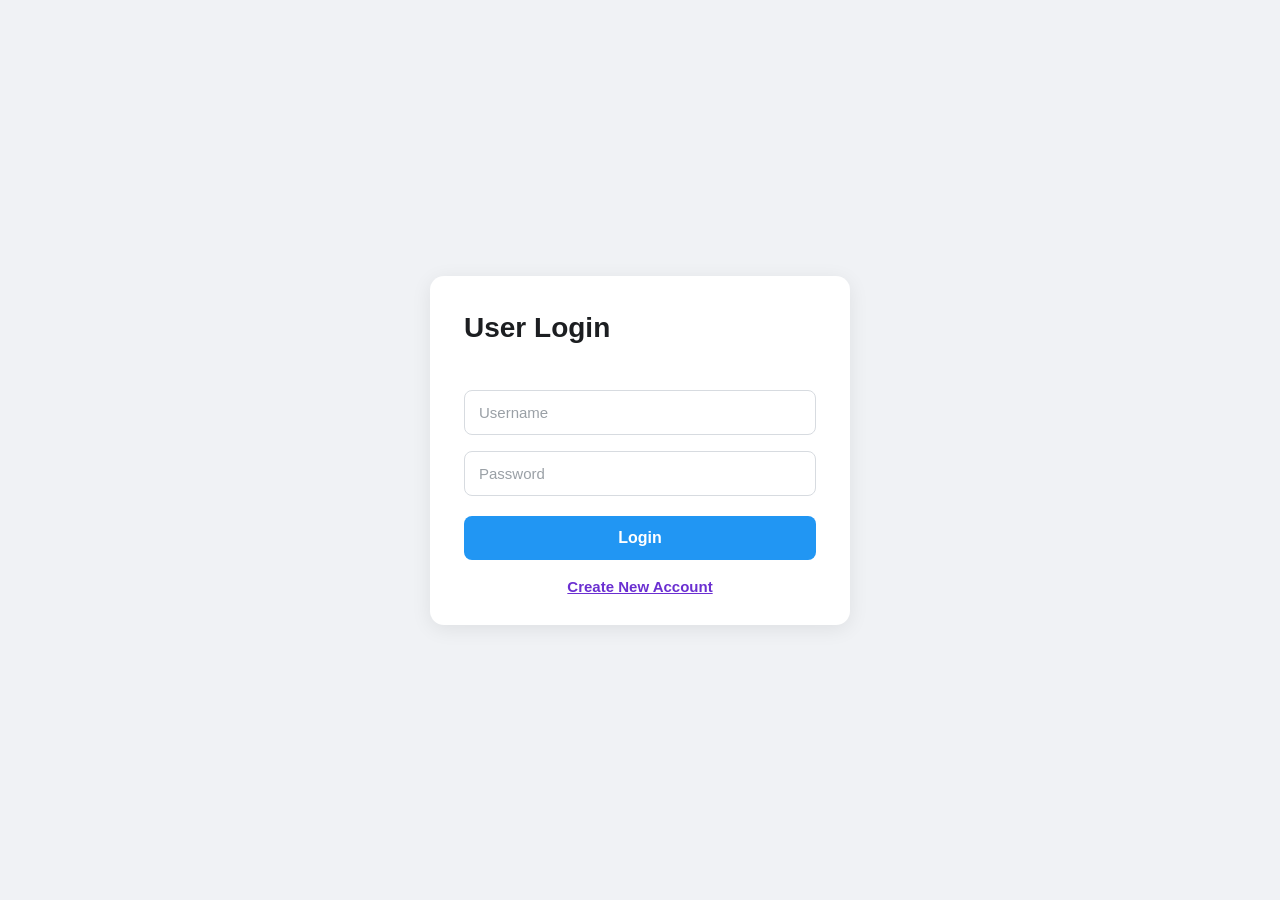
<file: index.html>
<!DOCTYPE html>
<html lang="en">
<head>
  <meta charset="UTF-8">
  <title>User Login</title>
  <link rel="stylesheet" href="style.css">
</head>
<body>

  <div class="auth-card">
    <h1>User Login</h1>
    <div class="msg error" id="login-msg"></div>
    <input class="field" id="li-username" type="text" placeholder="Username">
    <input class="field" id="li-password" type="password" placeholder="Password">
    <button class="btn" id="login-btn">Login</button>
    <a class="switch-link" href="signup.html">Create New Account</a>
  </div>

  <script src="script.js"></script>
  <script>initLogin();</script>
</body>
</html>
</file>
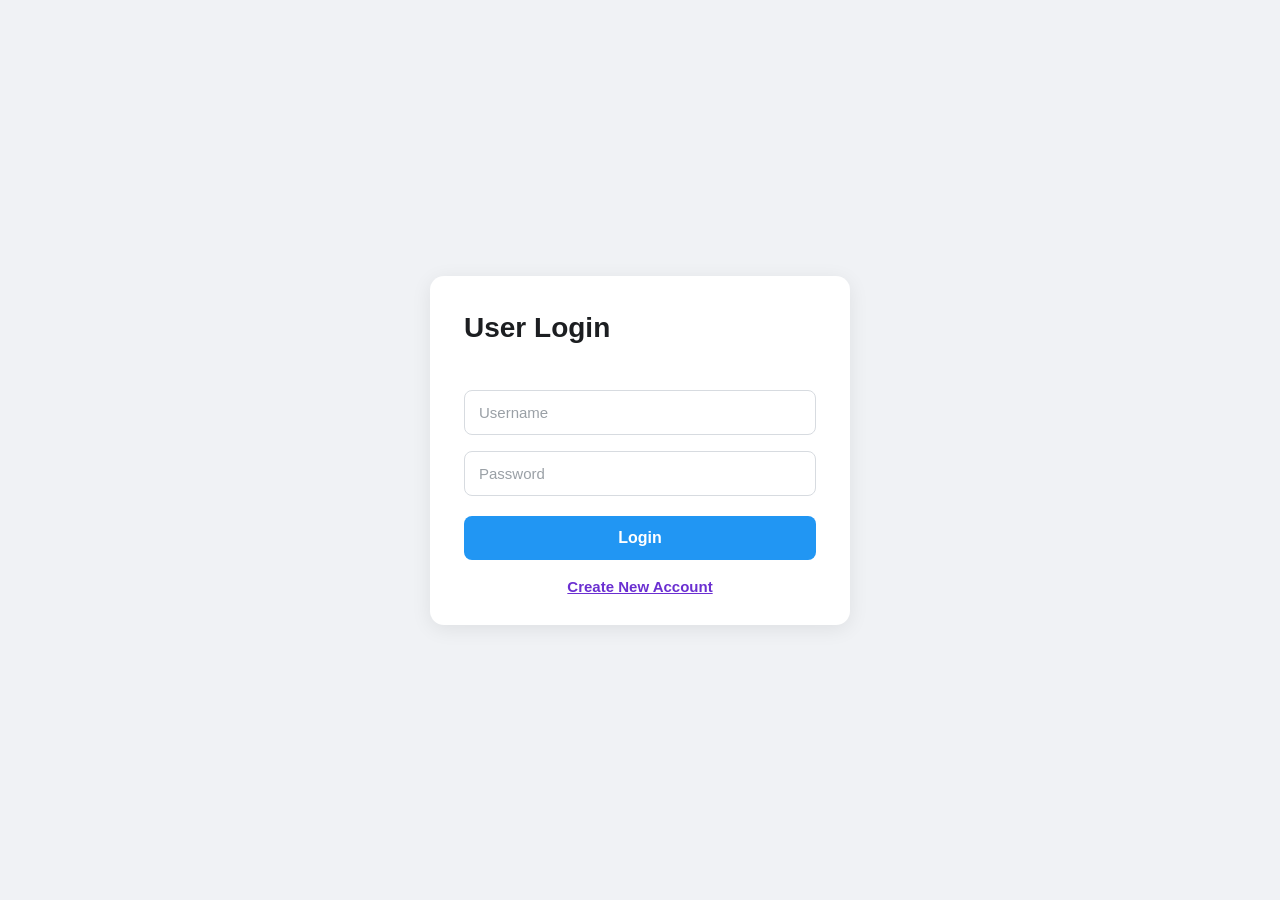
<file: dashboard.html>
<!DOCTYPE html>
<html lang="en">
<head>
  <meta charset="UTF-8">
  <title>Dashboard</title>
  <link rel="stylesheet" href="style.css">
</head>
<body>

  <div class="dash-wrap">

    <div class="card">
      <h2>Dashboard</h2>
      <div class="welcome" id="welcome-text">Welcome</div>
      <button class="btn" id="logout-btn">Logout</button>
    </div>

    <div class="card">
      <h2>EDC Calculator</h2>
      <input class="field" id="old-kw" type="number" placeholder="Old Kw">
      <input class="field" id="new-kw" type="number" placeholder="new Kw">
      <div class="payment-line">payment here</div>
      <div class="result" id="edc-result">&mdash;</div>
      <button class="btn" id="edc-btn" style="margin-top:12px;">Calculator</button>
    </div>

    <div class="card">
      <h2>Grade Calculator</h2>
      <input class="field" id="score" type="number" min="0" max="100" placeholder="Enter score (0-100)">
      <div class="result" id="grade-result">&mdash;</div>
      <button class="btn" id="grade-btn" style="margin-top:12px;">Calculator</button>
    </div>

  </div>

  <script src="script.js"></script>
  <script>initDashboard();</script>
</body>
</html>
</file>
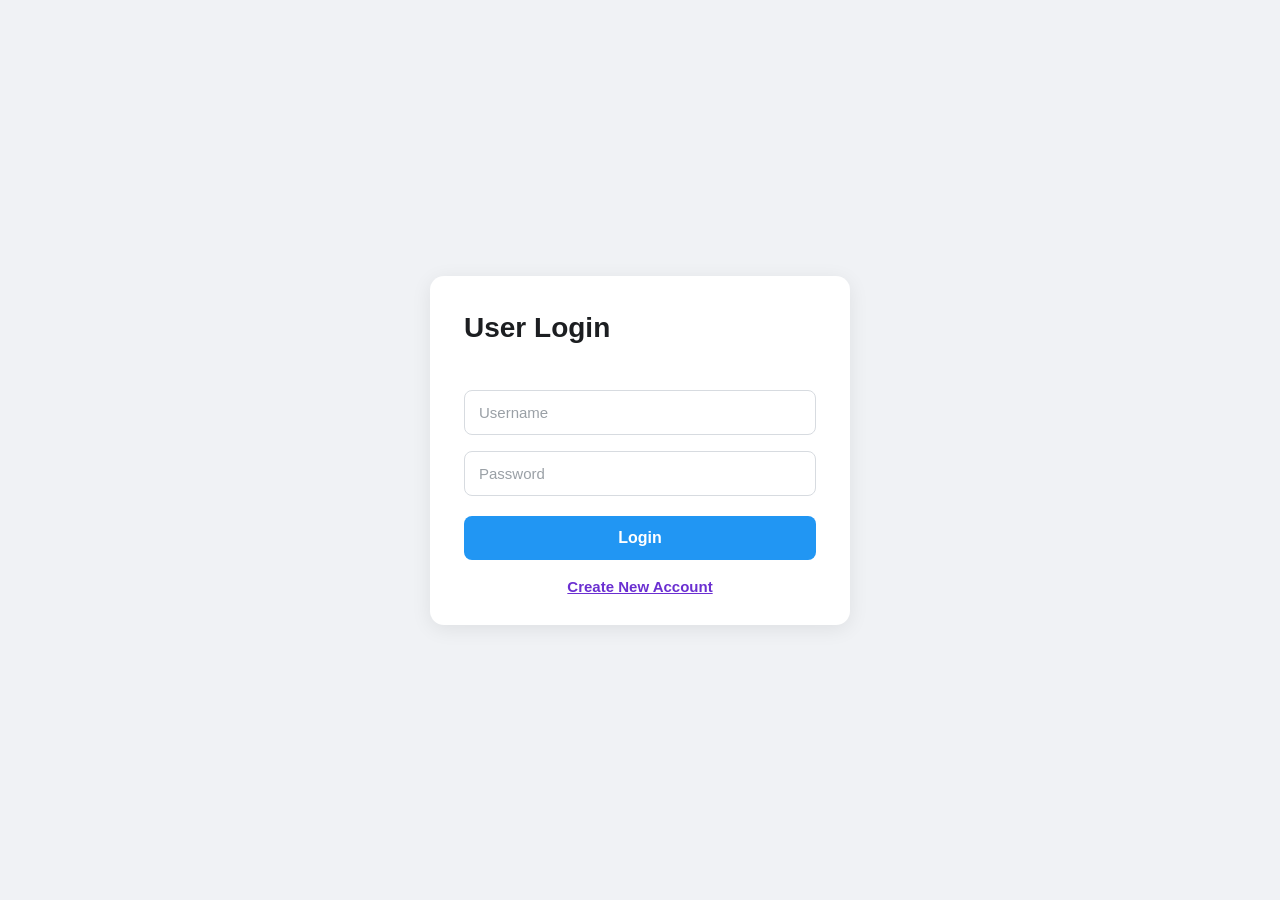
<file: login.html>
<!DOCTYPE html>
<html lang="en">
<head>
  <meta charset="UTF-8">
  <title>User Login</title>
  <link rel="stylesheet" href="style.css">
</head>
<body>

  <div class="auth-card">
    <h1>User Login</h1>
    <div class="msg error" id="login-msg"></div>
    <input class="field" id="li-username" type="text" placeholder="Username">
    <input class="field" id="li-password" type="password" placeholder="Password">
    <button class="btn" id="login-btn">Login</button>
    <a class="switch-link" href="signup.html">Create New Account</a>
  </div>

  <script src="script.js"></script>
  <script>initLogin();</script>
</body>
</html>
</file>
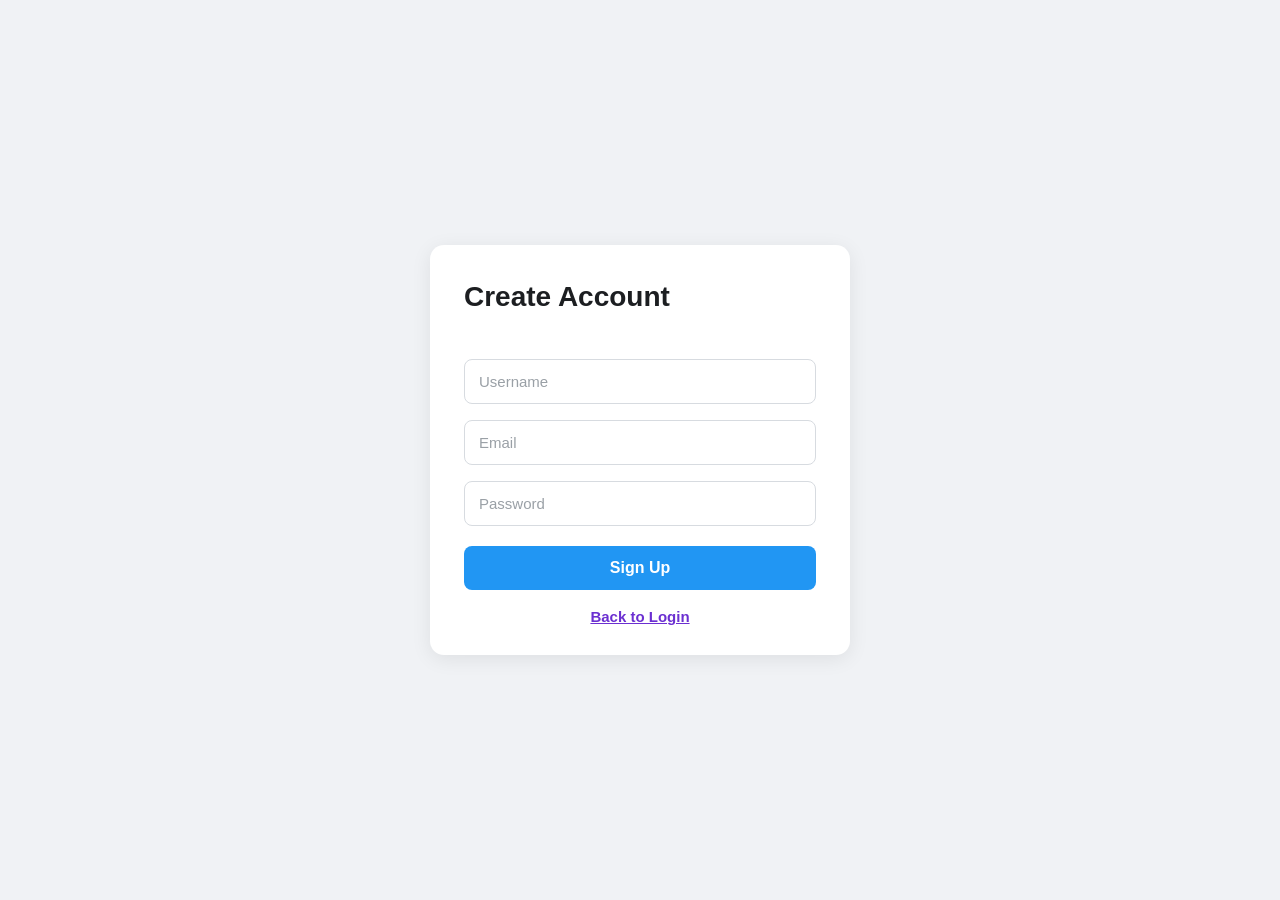
<file: signup.html>
<!DOCTYPE html>
<html lang="en">
<head>
  <meta charset="UTF-8">
  <title>Create Account</title>
  <link rel="stylesheet" href="style.css">
</head>
<body>

  <div class="auth-card">
    <h1>Create Account</h1>
    <div class="msg error" id="signup-msg"></div>
    <input class="field" id="su-username" type="text" placeholder="Username">
    <input class="field" id="su-email" type="email" placeholder="Email">
    <input class="field" id="su-password" type="password" placeholder="Password">
    <button class="btn" id="signup-btn">Sign Up</button>
    <a class="switch-link" href="index.html">Back to Login</a>
  </div>

  <script src="script.js"></script>
  <script>initSignup();</script>
</body>
</html>
</file>
<file: style.css>
:root{
  --blue:#2196F3;
  --blue-dark:#1976D2;
  --bg:#f0f2f5;
  --card:#ffffff;
  --border:#d7dbe0;
  --text:#1c1e21;
}
*{box-sizing:border-box;}
body{
  margin:0;
  min-height:100vh;
  background:var(--bg);
  font-family:-apple-system,BlinkMacSystemFont,"Segoe UI",Roboto,Helvetica,Arial,sans-serif;
  color:var(--text);
  display:flex;
  align-items:center;
  justify-content:center;
  padding:24px;
}

/* ---- Auth cards (signup / login) ---- */
.auth-card{
  background:var(--card);
  border-radius:14px;
  box-shadow:0 4px 20px rgba(0,0,0,.08);
  width:100%;
  max-width:420px;
  padding:36px 34px 30px;
}
.auth-card h1{
  font-size:28px;
  margin:0 0 22px;
  font-weight:800;
}
.field{
  width:100%;
  padding:13px 14px;
  margin-bottom:16px;
  border:1px solid var(--border);
  border-radius:8px;
  font-size:15px;
  color:var(--text);
  background:#fff;
}
.field::placeholder{color:#9aa0a6;}
.field:focus{outline:2px solid var(--blue);outline-offset:1px;}
.btn{
  width:100%;
  padding:13px 14px;
  border:none;
  border-radius:8px;
  background:var(--blue);
  color:#fff;
  font-size:16px;
  font-weight:600;
  cursor:pointer;
  margin-top:4px;
}
.btn:hover{background:var(--blue-dark);}
.switch-link{
  display:block;
  text-align:center;
  margin-top:18px;
  color:#6b2fd1;
  text-decoration:underline;
  cursor:pointer;
  font-weight:600;
  font-size:15px;
}
.msg{
  font-size:13.5px;
  margin:-6px 0 14px;
  min-height:16px;
}
.msg.error{color:#d93025;}
.msg.success{color:#188038;}

/* ---- Dashboard ---- */
.dash-wrap{
  display:flex;
  gap:20px;
  flex-wrap:wrap;
  justify-content:center;
  width:100%;
  max-width:1000px;
}
.card{
  background:var(--card);
  border-radius:14px;
  box-shadow:0 4px 16px rgba(0,0,0,.07);
  padding:24px;
  flex:1 1 280px;
  min-width:260px;
}
.card h2{
  margin:0 0 14px;
  font-size:20px;
  font-weight:800;
}
.welcome{
  font-weight:700;
  margin-bottom:14px;
}
.payment-line{
  font-weight:700;
  font-size:14px;
  margin:14px 0 10px;
}
.result{
  margin-top:12px;
  font-size:15px;
  padding:10px 12px;
  border-radius:8px;
  background:#f4f6f8;
  min-height:20px;
}

@media (max-width:640px){
  .dash-wrap{flex-direction:column;}
}
</file>
